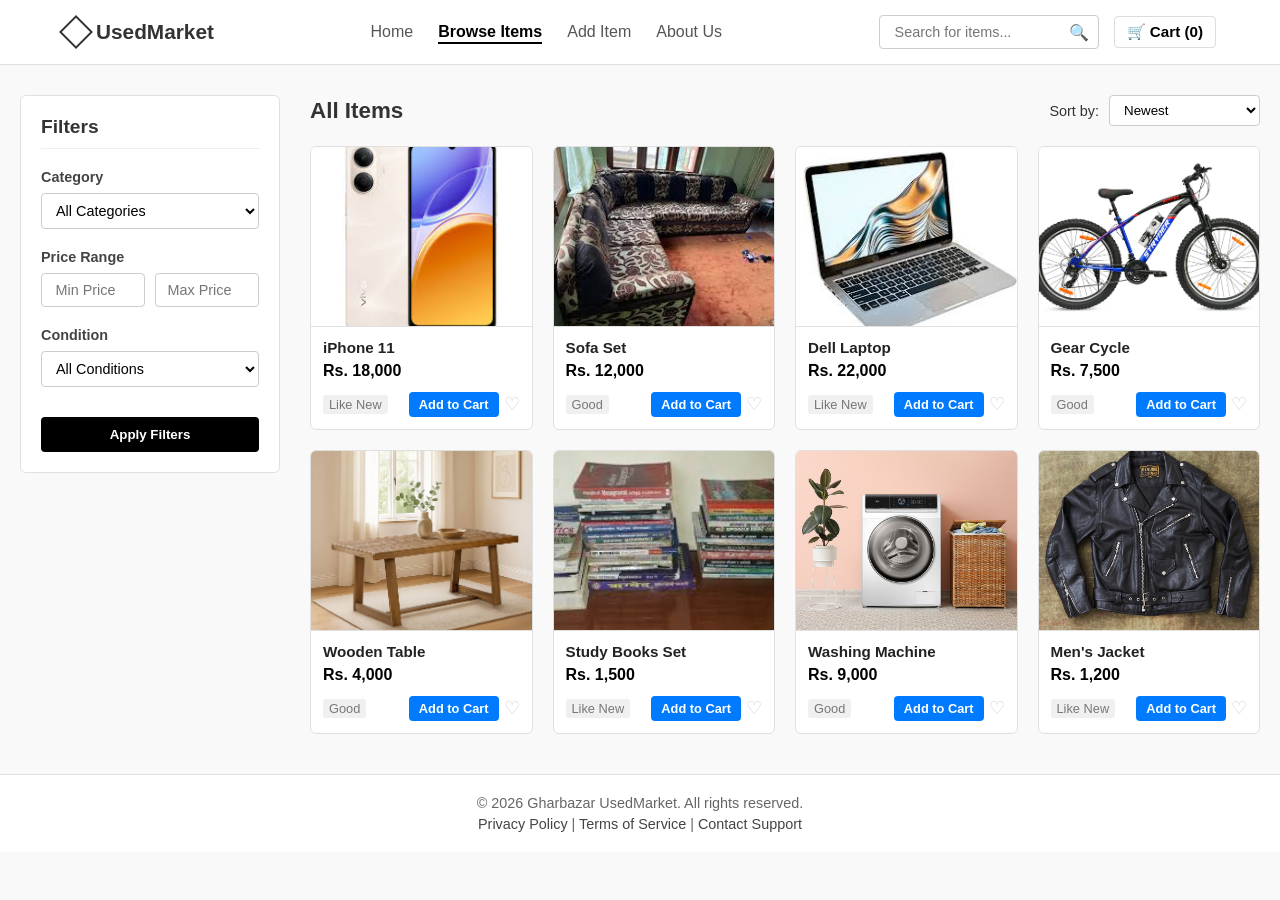
<file: index.html>
<!DOCTYPE html>
<html lang="en">
<head>
    <meta charset="UTF-8">
    <meta name="viewport" content="width=device-width, initial-scale=1.0">
    <title>Gharbazar - Browse Items (Page 3)</title>
    <link rel="stylesheet" href="style.css">
</head>
<body>

    <header>
        <nav class="navbar">
            <div class="logo-container" onclick="goToPage(1)">
                <div class="logo-icon"></div>
                <span>UsedMarket</span>
            </div>
            <ul class="nav-links">
                <li><a href="#" onclick="goToPage(1)">Home</a></li>
                <li><a href="#" class="active" onclick="goToPage(3)">Browse Items</a></li>
                <li><a href="#" onclick="goToPage(2)">Add Item</a></li>
                <li><a href="#" onclick="goToPage(4)">About Us</a></li>
            </ul>
            <div class="search-cart">
                <div class="search-bar-container">
                    <input type="text" class="search-bar" placeholder="Search for items...">
                    <span class="search-icon">🔍</span>
                </div>
                <button class="cart-btn" id="cartBtn" onclick="toggleCart()">🛒 Cart (0)</button>
            </div>
        </nav>
    </header>

    <!-- Cart Sidebar/Modal Windows -->
    <div class="cart-modal" id="cartModal">
        <div class="cart-modal-header">
            <h3>Your Cart</h3>
            <button class="close-cart-btn" onclick="toggleCart()">&times;</button>
        </div>
        <div class="cart-items-container" id="cartItemsContainer">
            <p class="empty-cart-msg">Your cart is empty.</p>
        </div>
        <div class="cart-modal-footer">
            <div class="cart-total">Total: Rs. <span id="cartTotalAmount">0</span></div>
            <!-- पेमेन्ट अप्सनका बटनहरू कार्ट भित्रै राखिएका छन् -->
            <div class="payment-options">
                <button class="pay-btn cod-btn" onclick="processPayment('COD')">Cash on Delivery</button>
                <button class="pay-btn online-btn" onclick="processPayment('ONLINE')">Online Payment</button>
            </div>
            <div id="orderStatusMessage" class="status-msg"></div>
        </div>
    </div>

    <div class="main-container">
        <aside class="sidebar">
            <div class="sidebar-title">Filters</div>
            <div class="filter-group">
                <label class="filter-label">Category</label>
                <select class="filter-select" id="categoryFilter">
                    <option value="all">All Categories</option>
                    <option value="electronics">Electronics</option>
                    <option value="furniture">Furniture</option>
                    <option value="bikes">Bikes</option>
                    <option value="clothing">Clothing</option>
                    <option value="books">Books</option>
                </select>
            </div>
            <div class="filter-group">
                <label class="filter-label">Price Range</label>
                <div class="price-inputs">
                    <input type="number" class="price-input" id="minPrice" placeholder="Min Price">
                    <input type="number" class="price-input" id="maxPrice" placeholder="Max Price">
                </div>
            </div>
            <div class="filter-group">
                <label class="filter-label">Condition</label>
                <select class="filter-select" id="conditionFilter">
                    <option value="all">All Conditions</option>
                    <option value="like-new">Like New</option>
                    <option value="good">Good</option>
                    <option value="fair">Fair</option>
                </select>
            </div>
            <button class="apply-btn" onclick="applyFilters()">Apply Filters</button>
        </aside>

        <main class="content-area">
            <div class="content-header">
                <div class="content-title">All Items</div>
                <div class="sort-container">
                    <span>Sort by:</span>
                    <select class="sort-select" id="sortSelect" onchange="sortItems()">
                        <option value="newest">Newest</option>
                        <option value="price-low">Price: Low to High</option>
                        <option value="price-high">Price: High to Low</option>
                    </select>
                </div>
            </div>

            <div class="products-grid" id="productsGrid">
                <!-- Product 1 -->
                <div class="product-card" data-category="electronics" data-price="18000" data-condition="like-new">
                   <img src="images/mobile.jpg" class="product-img" alt="iPhone 11">
                    <div class="product-info">
                        <div class="product-title">iPhone 11</div>
                        <div class="product-price">Rs. 18,000</div>
                        <div class="product-footer">
                            <span class="product-condition">Like New</span>
                            <button class="add-to-cart-btn" onclick="addToCart('iPhone 11', 18000)">Add to Cart</button>
                            <button class="wishlist-btn" onclick="toggleWishlist(this)">♡</button>
                        </div>
                    </div>
                </div>

                <!-- Product 2 -->
                <div class="product-card" data-category="furniture" data-price="12000" data-condition="good">
                    <img src="./images/sofaset.jpg" class="product-img" alt="Sofa Set">
                    <div class="product-info">
                        <div class="product-title">Sofa Set</div>
                        <div class="product-price">Rs. 12,000</div>
                        <div class="product-footer">
                            <span class="product-condition">Good</span>
                            <button class="add-to-cart-btn" onclick="addToCart('Sofa Set', 12000)">Add to Cart</button>
                            <button class="wishlist-btn" onclick="toggleWishlist(this)">♡</button>
                        </div>
                    </div>
                </div>

                <!-- Product 3 -->
                <div class="product-card" data-category="electronics" data-price="22000" data-condition="like-new">
                   <img src="./images/laptop.jpg" class="product-img" alt="Dell Laptop">
                    <div class="product-info">
                        <div class="product-title">Dell Laptop</div>
                        <div class="product-price">Rs. 22,000</div>
                        <div class="product-footer">
                            <span class="product-condition">Like New</span>
                            <button class="add-to-cart-btn" onclick="addToCart('Dell Laptop', 22000)">Add to Cart</button>
                            <button class="wishlist-btn" onclick="toggleWishlist(this)">♡</button>
                        </div>
                    </div>
                </div>

                <!-- Product 4 -->
                <div class="product-card" data-category="bikes" data-price="7500" data-condition="good">
                   <img src="images/gearcycle.jpeg" class="product-img" alt="Gear Cycle">
                    <div class="product-info">
                        <div class="product-title">Gear Cycle</div>
                        <div class="product-price">Rs. 7,500</div>
                        <div class="product-footer">
                            <span class="product-condition">Good</span>
                            <button class="add-to-cart-btn" onclick="addToCart('Gear Cycle', 7500)">Add to Cart</button>
                            <button class="wishlist-btn" onclick="toggleWishlist(this)">♡</button>
                        </div>
                    </div>
                </div>

                <!-- Product 5 -->
                <div class="product-card" data-category="furniture" data-price="4000" data-condition="good">
                    <img src="images/wooden.jpeg" class="product-img" alt="Wooden Table">
                    <div class="product-info">
                        <div class="product-title">Wooden Table</div>
                        <div class="product-price">Rs. 4,000</div>
                        <div class="product-footer">
                            <span class="product-condition">Good</span>
                            <button class="add-to-cart-btn" onclick="addToCart('Wooden Table', 4000)">Add to Cart</button>
                            <button class="wishlist-btn" onclick="toggleWishlist(this)">♡</button>
                        </div>
                    </div>
                </div>

                <!-- Product 6 -->
                <div class="product-card" data-category="books" data-price="1500" data-condition="like-new">
                    <img src="images/studybook.jpeg" class="product-img" alt="Study Books Set">
                    <div class="product-info">
                        <div class="product-title">Study Books Set</div>
                        <div class="product-price">Rs. 1,500</div>
                        <div class="product-footer">
                            <span class="product-condition">Like New</span>
                            <button class="add-to-cart-btn" onclick="addToCart('Study Books Set', 1500)">Add to Cart</button>
                            <button class="wishlist-btn" onclick="toggleWishlist(this)">♡</button>
                        </div>
                    </div>
                </div>

                <!-- Product 7 -->
                <div class="product-card" data-category="electronics" data-price="9000" data-condition="good">
                   <img src="images/washine.jpeg" class="product-img" alt="Washing Machine">
                    <div class="product-info">
                        <div class="product-title">Washing Machine</div>
                        <div class="product-price">Rs. 9,000</div>
                        <div class="product-footer">
                            <span class="product-condition">Good</span>
                            <button class="add-to-cart-btn" onclick="addToCart('Washing Machine', 9000)">Add to Cart</button>
                            <button class="wishlist-btn" onclick="toggleWishlist(this)">♡</button>
                        </div>
                    </div>
                </div>

                <!-- Product 8 -->
                <div class="product-card" data-category="clothing" data-price="1200" data-condition="like-new">
                    <img src="images/men's.jpeg" class="product-img" alt="Men's Jacket">
                    <div class="product-info">
                        <div class="product-title">Men's Jacket</div>
                        <div class="product-price">Rs. 1,200</div>
                        <div class="product-footer">
                            <span class="product-condition">Like New</span>
                            <button class="add-to-cart-btn" onclick="addToCart('Men\'s Jacket', 1200)">Add to Cart</button>
                            <button class="wishlist-btn" onclick="toggleWishlist(this)">♡</button>
                        </div>
                    </div>
                </div>
            </div>
        </main>
    </div>

    <footer class="main-footer">
        <div class="footer-content">
            <p>&copy; 2026 Gharbazar UsedMarket. All rights reserved.</p>
            <div class="footer-links">
                <a href="#">Privacy Policy</a> | 
                <a href="#">Terms of Service</a> | 
                <a href="#">Contact Support</a>
            </div>
        </div>
    </footer>

    <script src="script.js"></script>
</body>
</html>
</file>
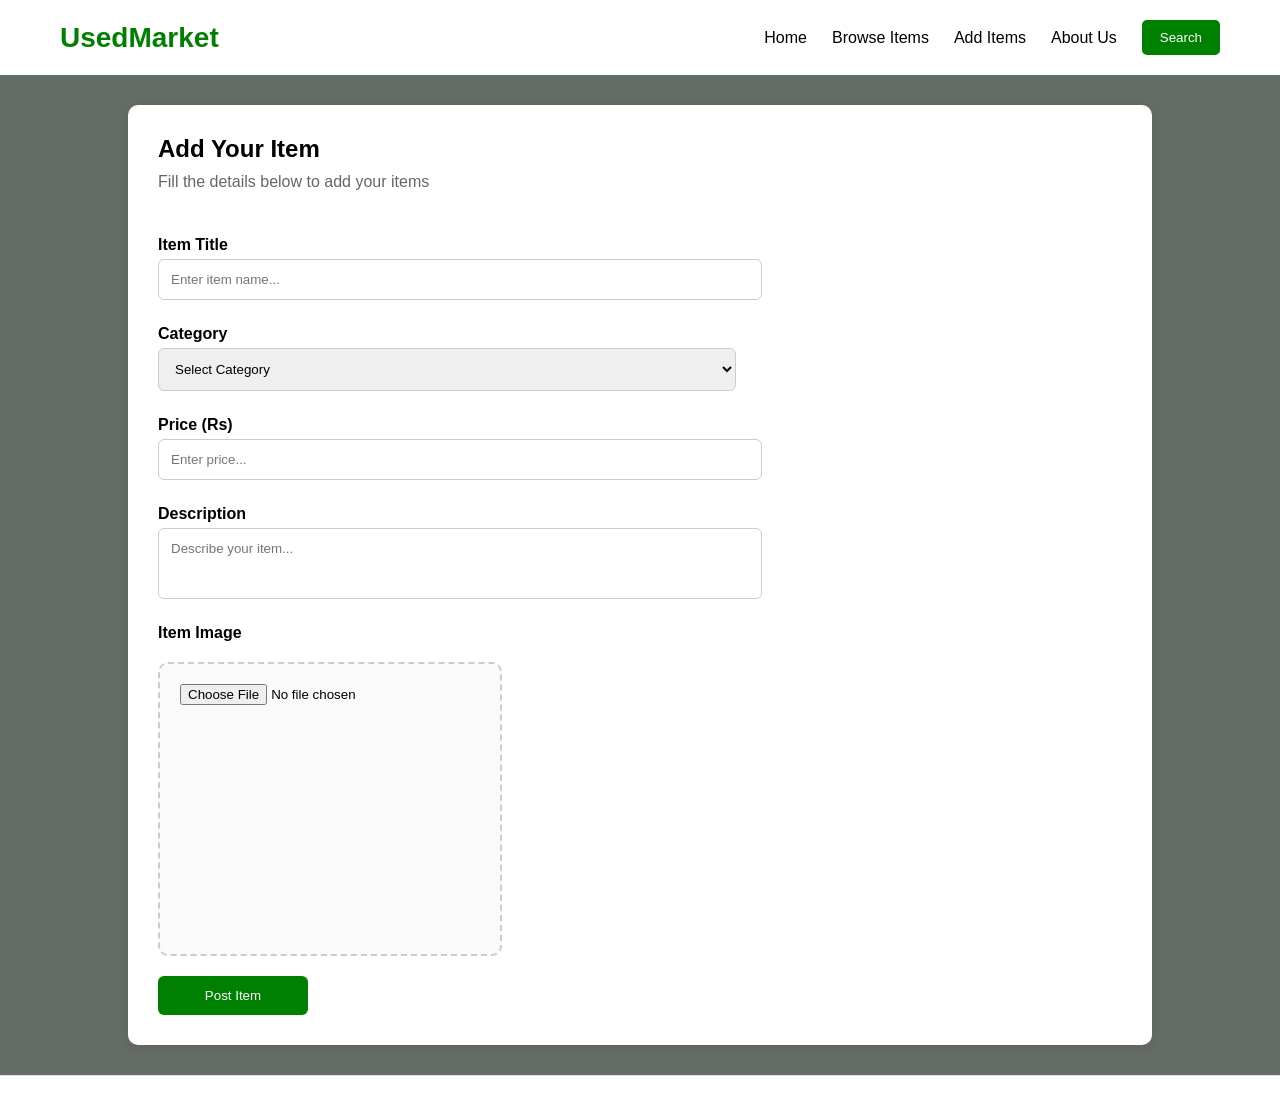
<file: Add_items.html>
<!DOCTYPE html>
<html lang="en">

<head>
    <meta charset="UTF-8">
    <meta name="viewport" content="width=device-width, initial-scale=1.0">
    <title>Add-Items page</title>

    <style>
        * {
            margin: 0;
            padding: 0;
            font-family: Arial, Helvetica, sans-serif;
        }

        body {
            background-color: #656c65;
        }


        header {
            background-color: white;
            
        }
        nav {
            display: flex;
            justify-content: space-between;
            align-items: center;
            padding: 20px 60px;
        }

        .logo {
            font-size: 28px;
            font-weight: bold;
            color: green;
        }

        nav ul {
            display: flex;
            align-items: center;
            gap: 25px;
            list-style: none;
           
        }

        nav ul a {
            text-decoration: none;
            color: black;
            font-size: 16px;
            font-weight: 500;
        }

        nav ul a:hover {
            color: green;
            font-size: 20px;
        }

        nav button {
            background-color: green;
            color: white;
            border: none;
            padding: 10px 18px;
            border-radius: 5px;
            cursor: pointer;
        }

       
        main {
            width: 90%;
            max-width: 80%;
            margin: 30px auto;
        }

        
        article {
            background-color: white;
            padding: 30px;
            border-radius: 10px;
            box-shadow: 0px 2px 10px rgba(0, 0, 0, 0.1);
        }

        article h1 {
            margin-bottom: 10px;
        }

        article h3 {
            margin-bottom: 30px;
            color: #666;
            font-size: 16px;
            font-weight: normal;
        }

        form {
            display: flex;
            flex-direction: column;
        }

        label {
            margin-top: 15px;
            margin-bottom: 5px;
            font-weight: bold;
        }

        input[type="text"],
        input[type="number"],
        select,
        textarea {
            width: 60%;
            padding: 12px;
            border: 1px solid #ccc;
            border-radius: 6px;
            margin-bottom: 10px;
        }

        textarea {
            resize: none;
        }

        button[type="submit"] {
            width: 150px;
            padding: 12px;
            margin-top: 20px;
            background-color: green;
            color: white;
            border: none;
            border-radius: 6px;
            cursor: pointer;
        }

        button[type="submit"]:hover {
            background-color: darkgreen;
        }

        input[type="file"] {
            width: 300px;
            height: 250px;
            border: 2px dashed #ccc;
            margin-top: 15px;
            padding: 20px;
            border-radius: 10px;
            background-color: #fafafa;
        }

        
        /* aside {
            margin-top: 20px;
            padding: 15px;
            background: #fff;
            border-left: 4px solid green;
        } */

  
        footer {
            text-align: center;
            padding: 10px;
            margin-top: 30px;
            background: hwb(0 100% 0%);
            border-top: 1px solid #ddd;
        }
    </style>
</head>

<body>

  
    <header>
        <nav>
            <div class="logo">UsedMarket</div>

            <ul>
                <li><a href="Home.html">Home</a></li>
                <li><a href="Browse_items.html">Browse Items</a></li>
                <li><a href="Add_items.html">Add Items</a></li>
                <li><a href="About_us.html">About Us</a></li>
                <li><button>Search</button></li>
            </ul>
        </nav>
    </header>

   
    <main>

        <article>
            <h1>Add Your Item</h1>
            <h3>Fill the details below to add your items</h3>

            <form>

                <label>Item Title</label>
                <input type="text" placeholder="Enter item name..." required>

                <label>Category</label>
                <select>
                    <option>Select Category</option>
                    <option>Clothe</option>
                    <option>Bag</option>
                    <option>Shoes</option>
                    <option>Books</option>
                    <option>Electronics</option>
                </select>

                <label>Price (Rs)</label>
                <input type="number" placeholder="Enter price..." required>

                <label>Description</label>
                <textarea rows="3" placeholder="Describe your item..."></textarea>

                <label>Item Image</label>
                <input type="file" required>

                <button type="submit">Post Item</button>

            </form>
        </article>

        <aside>
            <!-- <p>Tip: Upload clear images to attract more buyers.</p> -->
        </aside>

    </main>

   
    <footer>
       
    </footer>

</body>

</html>
</file>
<file: style.css>
/* Global Reset Styles */
* {
    box-sizing: border-box;
    margin: 0;
    padding: 0;
    font-family: 'Segoe UI', Tahoma, Geneva, Verdana, sans-serif;
}

body {
    background-color: #f9f9f9;
    color: #333;
}

/* Navbar Layout Design */
.navbar {
    display: flex;
    justify-content: space-between;
    align-items: center;
    background-color: #ffffff;
    padding: 15px 5%;
    border-bottom: 1px solid #e0e0e0;
    position: sticky;
    top: 0;
    z-index: 100;
}

.logo-container {
    display: flex;
    align-items: center;
    gap: 8px;
    font-weight: bold;
    font-size: 1.3rem;
    cursor: pointer;
}

.logo-icon {
    width: 24px;
    height: 24px;
    border: 2px solid #333;
    display: inline-block;
    position: relative;
    transform: rotate(45deg);
}

.nav-links {
    display: flex;
    list-style: none;
    gap: 25px;
}

.nav-links a {
    text-decoration: none;
    color: #555;
    font-weight: 500;
    transition: color 0.2s;
}

.nav-links a:hover, .nav-links a.active {
    color: #000;
    font-weight: 600;
    border-bottom: 2px solid #000;
    padding-bottom: 2px;
}

.search-cart {
    display: flex;
    align-items: center;
    gap: 15px;
}

.search-bar-container {
    position: relative;
}

.search-bar {
    padding: 8px 35px 8px 15px;
    border: 1px solid #ccc;
    border-radius: 4px;
    width: 220px;
    font-size: 0.9rem;
}

.search-icon {
    position: absolute;
    right: 10px;
    top: 50%;
    transform: translateY(-50%);
    cursor: pointer;
}

.cart-btn {
    background: none;
    border: 1px solid #ddd;
    padding: 6px 12px;
    border-radius: 4px;
    font-size: 0.95rem;
    cursor: pointer;
    display: flex;
    align-items: center;
    gap: 5px;
    font-weight: 600;
    transition: background 0.2s;
}

.cart-btn:hover {
    background-color: #f0f0f0;
}

/* Cart Modal Layout */
.cart-modal {
    position: fixed;
    top: 75px;
    right: 5%;
    width: 340px;
    background: #ffffff;
    border: 1px solid #ccc;
    border-radius: 8px;
    box-shadow: 0 10px 25px rgba(0,0,0,0.15);
    z-index: 1000;
    display: none; 
    flex-direction: column;
    max-height: 480px;
}

.cart-modal.open {
    display: flex;
}

.cart-modal-header {
    display: flex;
    justify-content: space-between;
    align-items: center;
    padding: 12px 15px;
    border-bottom: 1px solid #eee;
    background: #fdfdfd;
}

.close-cart-btn {
    background: none;
    border: none;
    font-size: 1.5rem;
    cursor: pointer;
    color: #888;
}

.cart-items-container {
    padding: 10px 15px;
    overflow-y: auto;
    flex-grow: 1;
}

.empty-cart-msg {
    color: #888;
    text-align: center;
    padding: 20px 0;
    font-size: 0.95rem;
}

.cart-item {
    display: flex;
    justify-content: space-between;
    align-items: center;
    padding: 8px 0;
    border-bottom: 1px solid #f5f5f5;
}

.cart-item-info {
    display: flex;
    flex-direction: column;
}

.cart-item-title {
    font-weight: 600;
    font-size: 0.9rem;
}

.cart-item-price {
    font-size: 0.85rem;
    color: #444;
}

.delete-item-btn {
    background: none;
    border: none;
    cursor: pointer;
    font-size: 1.1rem;
    padding: 4px;
    transition: transform 0.1s;
}

.delete-item-btn:hover {
    transform: scale(1.15);
}

.cart-modal-footer {
    padding: 12px 15px;
    border-top: 1px solid #eee;
    background: #fafafa;
}

.cart-total {
    font-weight: bold;
    display: flex;
    justify-content: space-between;
    margin-bottom: 12px;
    font-size: 1rem;
}

/* Payment Options Button Container */
.payment-options {
    display: flex;
    gap: 10px;
}

.pay-btn {
    flex: 1;
    border: none;
    padding: 10px 5px;
    font-weight: bold;
    border-radius: 4px;
    cursor: pointer;
    font-size: 0.85rem;
    color: white;
    transition: opacity 0.2s;
}

.pay-btn:hover {
    opacity: 0.9;
}

.cod-btn {
    background-color: #6c757d; /* ग्रे रङ */
}

.online-btn {
    background-color: #28a745; /* हरियो रङ */
}

/* Status Message Style instead of Popups */
.status-msg {
    margin-top: 8px;
    font-size: 0.85rem;
    font-weight: 600;
    text-align: center;
    min-height: 18px;
}

/* Main Container - Flex Box Model */
.main-container {
    max-width: 1400px;
    margin: 30px auto;
    padding: 0 20px;
    display: flex;
    gap: 30px;
}

/* Sidebar Filter Panel */
.sidebar {
    width: 260px;
    background: #fff;
    padding: 20px;
    border: 1px solid #e0e0e0;
    border-radius: 6px;
    flex-shrink: 0;
    height: fit-content;
}

.sidebar-title {
    font-size: 1.2rem;
    font-weight: bold;
    margin-bottom: 20px;
    border-bottom: 1px solid #eee;
    padding-bottom: 10px;
}

.filter-group {
    margin-bottom: 20px;
}

.filter-label {
    display: block;
    font-weight: 600;
    font-size: 0.9rem;
    margin-bottom: 8px;
    color: #444;
}

.filter-select {
    width: 100%;
    padding: 8px 10px;
    border: 1px solid #ccc;
    border-radius: 4px;
    background-color: #fff;
    font-size: 0.9rem;
    outline: none;
}

.price-inputs {
    display: flex;
    gap: 10px;
}

.price-input {
    width: 50%;
    padding: 8px;
    border: 1px solid #ccc;
    border-radius: 4px;
    font-size: 0.9rem;
    text-align: center;
}

.apply-btn {
    width: 100%;
    padding: 10px;
    background-color: #000;
    color: #fff;
    border: none;
    border-radius: 4px;
    font-weight: 600;
    cursor: pointer;
    transition: background-color 0.2s;
    margin-top: 10px;
}

.apply-btn:hover {
    background-color: #333;
}

/* Right Content Area & Sort Headings */
.content-area {
    flex-grow: 1;
}

.content-header {
    display: flex;
    justify-content: space-between;
    align-items: center;
    margin-bottom: 20px;
}

.content-title {
    font-size: 1.4rem;
    font-weight: bold;
}

.sort-container {
    display: flex;
    align-items: center;
    gap: 10px;
    font-size: 0.9rem;
}

.sort-select {
    padding: 6px 10px;
    border: 1px solid #ccc;
    border-radius: 4px;
    background: #fff;
    cursor: pointer;
}

/* Products CSS Grid Setup (4 Items per Row) */
.products-grid {
    display: grid;
    grid-template-columns: repeat(4, 1fr);
    gap: 20px;
}

/* Individual Product Card UI */
.product-card {
    background: #fff;
    border: 1px solid #e0e0e0;
    border-radius: 6px;
    overflow: hidden;
    display: flex;
    flex-direction: column;
    transition: transform 0.2s, box-shadow 0.2s;
}

.product-card:hover {
    transform: translateY(-2px);
    box-shadow: 0 5px 15px rgba(0,0,0,0.05);
}

.product-img {
    width: 100%;
    height: 180px;
    object-fit: cover;
    border-bottom: 1px solid #e0e0e0;
}

.product-info {
    padding: 12px;
    display: flex;
    flex-direction: column;
    gap: 4px;
    flex-grow: 1;
}

.product-title {
    font-size: 0.95rem;
    font-weight: 600;
    color: #222;
}

.product-price {
    font-size: 1rem;
    font-weight: bold;
    color: #000;
    margin-top: 2px;
}

.product-footer {
    display: flex;
    justify-content: space-between;
    align-items: center;
    margin-top: auto;
    padding-top: 8px;
}

.product-condition {
    font-size: 0.8rem;
    color: #777;
    background: #f0f0f0;
    padding: 2px 6px;
    border-radius: 3px;
    flex-shrink: 0;
}

/* Add to Cart Button Design */
.add-to-cart-btn {
    background-color: #007bff;
    color: white;
    border: none;
    padding: 5px 10px;
    font-size: 0.8rem;
    font-weight: 600;
    border-radius: 4px;
    cursor: pointer;
    transition: background-color 0.2s, transform 0.1s;
    margin-left: auto;
    margin-right: 5px;
}

.add-to-cart-btn:hover {
    background-color: #0056b3;
}

.add-to-cart-btn:active {
    transform: scale(0.95);
}

.wishlist-btn {
    background: none;
    border: none;
    cursor: pointer;
    font-size: 1.1rem;
    color: #ccc;
    transition: color 0.2s;
    flex-shrink: 0;
}

.wishlist-btn.active, .wishlist-btn:hover {
    color: #ff3b30;
}

/* Footer Section */
.main-footer {
    background: #fff;
    border-top: 1px solid #e0e0e0;
    padding: 20px 0;
    margin-top: 40px;
    text-align: center;
    font-size: 0.9rem;
    color: #666;
}

.footer-links {
    margin-top: 5px;
}

.footer-links a {
    color: #444;
    text-decoration: none;
}

/* Media Queries for Full Responsiveness */
@media (max-width: 1100px) {
    .products-grid {
        grid-template-columns: repeat(3, 1fr);
    }
}

@media (max-width: 850px) {
    .main-container {
        flex-direction: column;
    }
    .sidebar {
        width: 100%;
    }
    .products-grid {
        grid-template-columns: repeat(2, 1fr);
    }
    .cart-modal {
        right: 5%;
        width: 90%;
        max-width: 340px;
    }
}

@media (max-width: 500px) {
    .products-grid {
        grid-template-columns: 1fr;
    }
}
</file>
